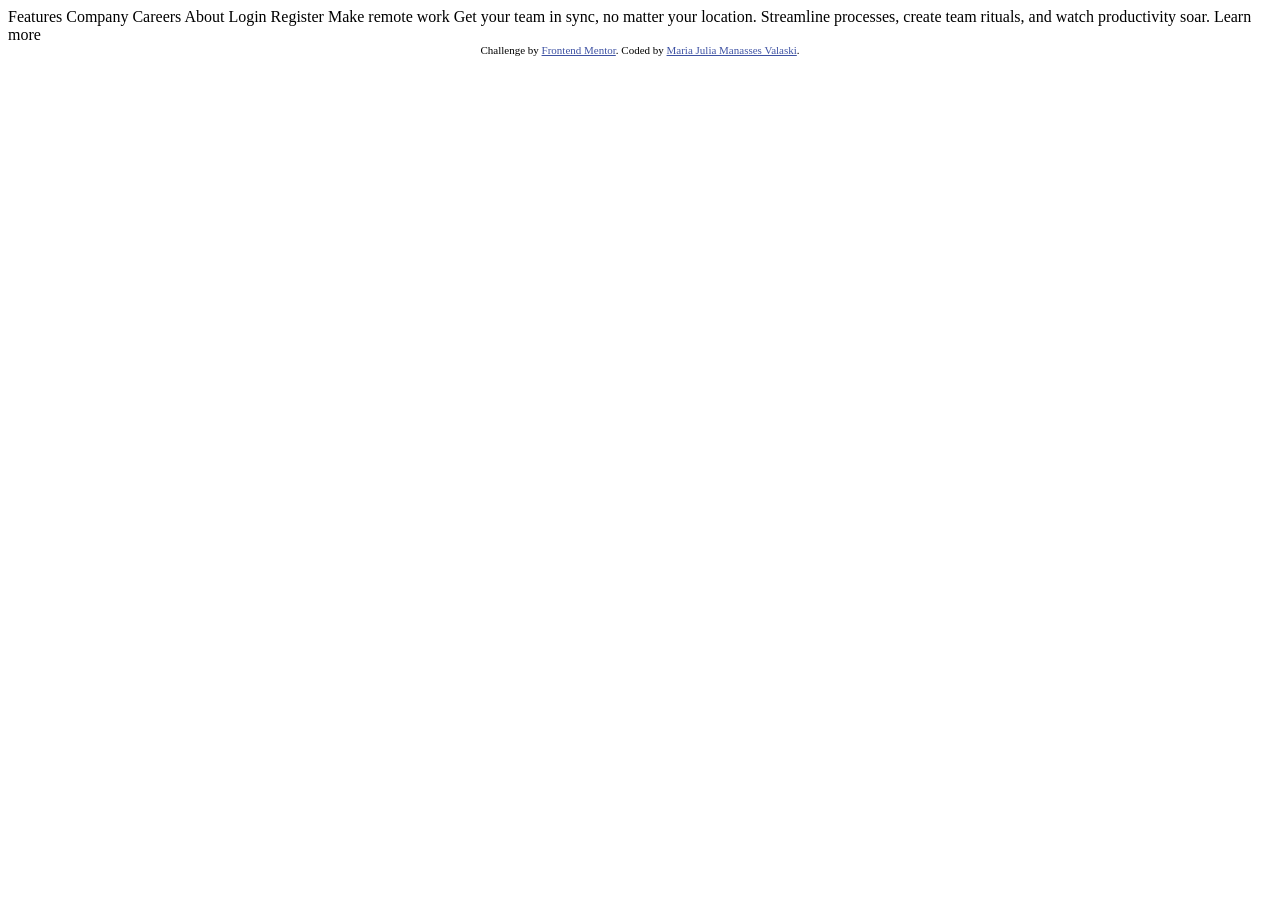
<file: index.html>
<!DOCTYPE html>
<html lang="en">
<head>
  <meta charset="UTF-8">
  <meta name="viewport" content="width=device-width, initial-scale=1.0"> <!-- displays site properly based on user's device -->

  <link rel="icon" type="image/png" sizes="32x32" href="./images/favicon-32x32.png">
  
  <title>Frontend Mentor | Intro section with dropdown navigation</title>

  <!-- Feel free to remove these styles or customise in your own stylesheet 👍 -->
  <style>
    .attribution { font-size: 11px; text-align: center; }
    .attribution a { color: hsl(228, 45%, 44%); }
  </style>
</head>
<body>

  Features
  Company
  Careers
  About

  Login
  Register

  Make remote work

  Get your team in sync, no matter your location. Streamline processes, 
  create team rituals, and watch productivity soar.

  Learn more
  
  <div class="attribution">
    Challenge by <a href="https://www.frontendmentor.io?ref=challenge" target="_blank">Frontend Mentor</a>. 
    Coded by <a href="#">Maria Julia Manasses Valaski</a>.
  </div>
</body>
</html>
</file>
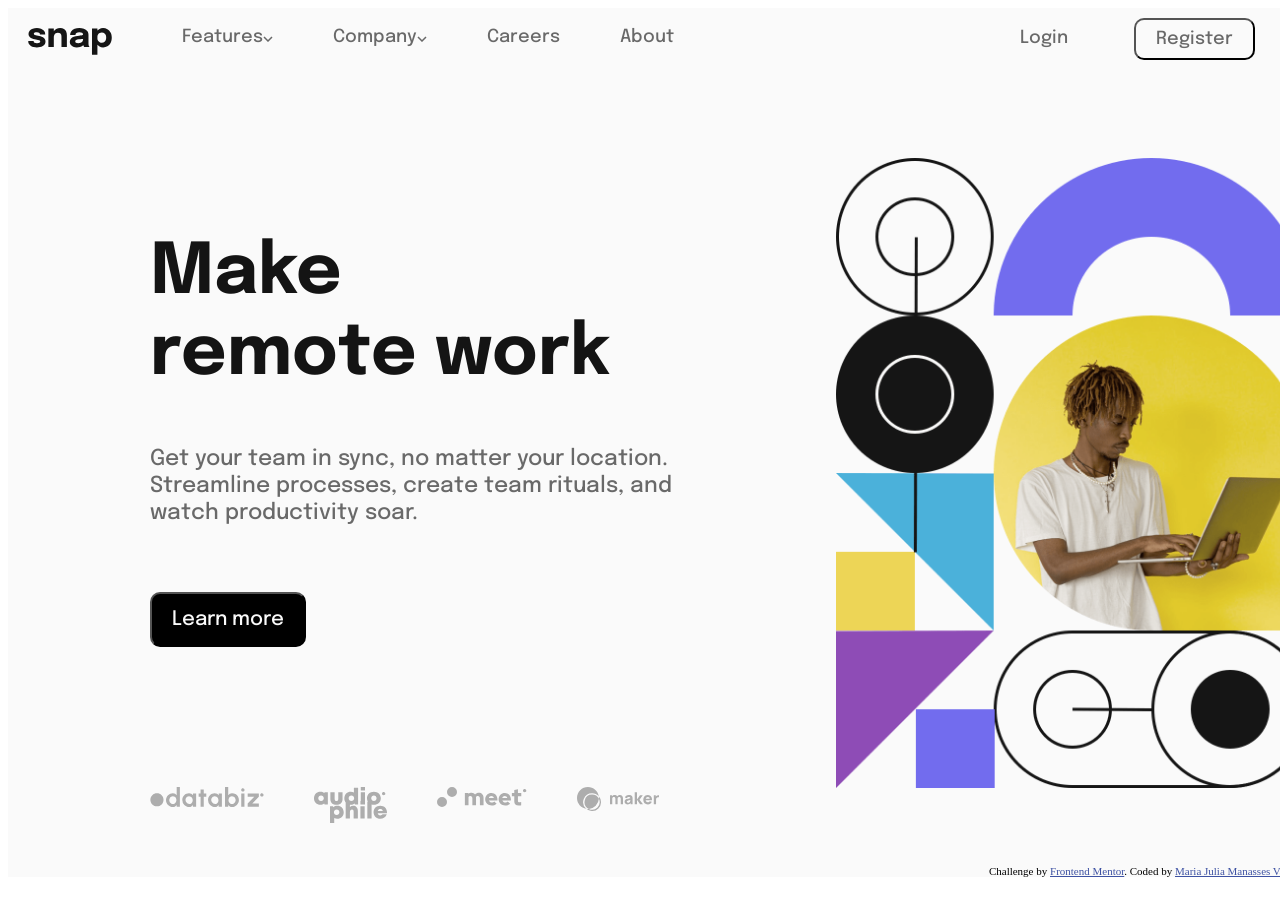
<file: assets/index.html>
<!DOCTYPE html>
<html lang="en">
<head>
  <meta charset="UTF-8">
  <meta name="viewport" content="width=device-width, initial-scale=1.0"> <!-- displays site properly based on user's device -->
  <link rel="preconnect" href="https://fonts.googleapis.com">
  <link rel="preconnect" href="https://fonts.gstatic.com" crossorigin>
  <link href="https://fonts.googleapis.com/css2?family=Epilogue:wght@500;700&display=swap" rel="stylesheet">
  <link rel="icon" type="image/png" sizes="32x32" href="./images/favicon-32x32.png">
  <link rel="stylesheet" href="index.css">
  <title>Intro section with dropdown navigation</title>

 
</head>

<body>
  <main>
    <header class="menu">
      <svg id="logo" width="84" height="27" xmlns="http://www.w3.org/2000/svg">
        <path d="M8.852 19.42c-1.108 0-2.175-.128-3.202-.385a9.648 9.648 0 0 1-2.756-1.137c-.811-.502-1.453-1.13-1.925-1.882-.473-.752-.709-1.63-.709-2.633v-.316h5.39v.246c0 .676.3 1.172.901 1.487.601.315 1.415.472 2.441.472a7.08 7.08 0 0 0 1.55-.166c.495-.11.903-.291 1.224-.542.321-.251.482-.569.482-.954 0-.618-.342-1.056-1.024-1.313-.683-.256-1.777-.513-3.282-.77a21.716 21.716 0 0 1-2.59-.595A10.937 10.937 0 0 1 2.938 9.91 5.28 5.28 0 0 1 1.17 8.28C.727 7.622.505 6.82.505 5.875c0-1.26.382-2.322 1.146-3.185.764-.863 1.782-1.517 3.054-1.96C5.977.287 7.377.065 8.905.065c1.458 0 2.818.242 4.078.726 1.26.484 2.28 1.179 3.062 2.083.782.904 1.172 1.992 1.172 3.264v.245H11.88v-.21c0-.467-.149-.846-.446-1.138a2.804 2.804 0 0 0-1.129-.656 4.616 4.616 0 0 0-1.418-.219c-.443 0-.9.05-1.373.149-.473.099-.872.262-1.199.49-.327.227-.49.545-.49.954 0 .396.175.72.525.97.35.252.84.456 1.47.613.63.158 1.36.306 2.188.447.781.128 1.607.306 2.476.533.869.228 1.686.549 2.45.963a5.34 5.34 0 0 1 1.855 1.627c.472.671.709 1.52.709 2.546 0 1.062-.245 1.972-.735 2.73a5.607 5.607 0 0 1-1.987 1.847 10.04 10.04 0 0 1-2.782 1.05c-1.021.227-2.068.341-3.142.341ZM33.48 19V8.92c0-.77-.1-1.473-.298-2.109a2.965 2.965 0 0 0-1.067-1.531c-.513-.385-1.254-.577-2.223-.577-.84 0-1.566.192-2.178.577a3.754 3.754 0 0 0-1.41 1.61c-.326.688-.49 1.482-.49 2.38L24.31 8.185c0-1.61.35-3.022 1.05-4.235a7.627 7.627 0 0 1 2.844-2.853C29.398.41 30.726.066 32.183.066c1.53 0 2.786.306 3.772.919.986.612 1.721 1.464 2.205 2.555.484 1.09.726 2.365.726 3.824V19H33.48Zm-13.09 0V.415h5.425V19h-5.425Zm28.389.385c-1.354 0-2.558-.216-3.614-.648-1.056-.431-1.881-1.055-2.476-1.872-.595-.817-.893-1.808-.893-2.975 0-1.318.362-2.392 1.085-3.22.724-.828 1.683-1.461 2.879-1.899a15.898 15.898 0 0 1 3.894-.866c2.041-.198 3.45-.38 4.226-.542.776-.164 1.164-.45 1.164-.858V6.47c0-.688-.33-1.23-.989-1.627-.66-.397-1.578-.595-2.756-.595-1.249 0-2.202.224-2.861.673-.66.45-.99 1.135-.99 2.056H42.11c0-1.493.406-2.753 1.217-3.78.81-1.026 1.91-1.805 3.298-2.336 1.389-.53 2.958-.796 4.708-.796 1.633 0 3.144.248 4.532.744 1.389.496 2.506 1.24 3.352 2.231.845.992 1.268 2.252 1.268 3.78v8.032c0 .479.015.937.044 1.374.03.438.096.837.201 1.199.117.408.263.747.438 1.015.175.268.32.455.437.56h-5.337a3.723 3.723 0 0 1-.376-.508 3.962 3.962 0 0 1-.43-.892 7.195 7.195 0 0 1-.305-1.234 9.674 9.674 0 0 1-.097-1.461l1.12.77c-.326.77-.854 1.432-1.583 1.986-.73.554-1.593.98-2.59 1.278-.998.297-2.074.446-3.23.446Zm1.452-4.06a6.14 6.14 0 0 0 2.389-.464A4.104 4.104 0 0 0 54.43 13.4c.467-.665.7-1.534.7-2.608V8.92l1.348 1.313c-.77.28-1.66.51-2.669.69-1.01.182-2.015.324-3.019.43-1.19.116-2.08.317-2.668.603-.59.286-.884.767-.884 1.444 0 .642.25 1.123.752 1.444.502.32 1.249.481 2.24.481Zm13.742 11.323V.415h5.442v26.233h-5.442Zm11.182-7.228a7.325 7.325 0 0 1-4.042-1.181c-1.225-.788-2.205-1.85-2.94-3.185-.735-1.336-1.103-2.838-1.103-4.507v-.28l2.345-.052v.21c0 .863.21 1.619.63 2.266.42.648.963 1.146 1.628 1.496.665.35 1.359.526 2.082.526 1.19 0 2.226-.412 3.106-1.234.881-.823 1.322-2.109 1.322-3.859s-.438-3.025-1.313-3.824c-.875-.799-1.913-1.199-3.115-1.199-.723 0-1.417.173-2.082.517a4.308 4.308 0 0 0-1.628 1.461c-.42.63-.63 1.383-.63 2.257l-2.345-.14c0-1.68.368-3.164 1.103-4.453.735-1.29 1.715-2.307 2.94-3.054a7.619 7.619 0 0 1 4.042-1.12c1.505 0 2.911.37 4.218 1.111 1.306.741 2.365 1.823 3.176 3.247.81 1.423 1.216 3.155 1.216 5.197 0 2.135-.396 3.932-1.19 5.39-.793 1.458-1.843 2.558-3.15 3.299a8.51 8.51 0 0 1-4.27 1.111Z" 
        fill="#151515"/>
      </svg>

      <nav class="menu_left">
        <ul>
          <li>
            <nav class="features">
              <button onclick="myFunction1()" class="dropbtn1">Features</button>
              <nav id="myDropdownF" class="features-content">
                <a class="Todo" href="#">Todo List</a>
                <a class="Calendar" href="#">Calendar</a>
                <a class="Reminders" href="#">Reminders</a>
                <a class="Planning" href="#">Planning</a>
              </nav>
            </nav>
          </li>

          <li>
            <nav class="company">
              <button onclick="myFunction2()" class="dropbtn2">Company</button>
              <nav id="myDropdownC" class="company-content">
                <a href="#">History</a>
                <a href="#">Our Team</a>
                <a href="#">Blog</a>
              </nav>
            </nav>

          </li>
          <li>Careers</li>
          <li><button class="about">About</button></li>
        </ul>  
      </nav>

      <nav class="menu_right">
       <ul>
          <li><button class="login">Login</button></li>
          <li><button class="register">Register</button> </li>
        </ul>
      </nav>
    </header>


    <section>
      <table border="0" width="100%" cellpadding="20">
        <tr>
          <td class="text">
            <h1>
              Make 
              <p id="title">remote work</p>
            </h1>
  
            <h2>
              Get your team in sync, no matter your location. 
              <p>Streamline processes, create team rituals, and</p> 
              <p>watch productivity soar.</p>
            </h2>

            <button class="learn">Learn more</button>

            <nav class="logos">
              <ul>

                <li><svg width="114" height="20" xmlns="http://www.w3.org/2000/svg">
                  <path d="M22.887 20c.838 0 1.576-.183 2.213-.55a4.977 4.977 0 0 0 1.584-1.429v1.638h3.195V0h-3.195v8.191A4.848 4.848 0 0 0 25.1 6.756c-.637-.362-1.375-.544-2.213-.544-.951 0-1.842.18-2.67.538-.83.358-1.561.854-2.194 1.487a6.996 6.996 0 0 0-1.486 2.196A6.68 6.68 0 0 0 16 13.106c0 .953.179 1.844.537 2.674.358.83.853 1.562 1.486 2.195a6.989 6.989 0 0 0 2.193 1.488c.83.358 1.72.537 2.671.537Zm.04-3.08a3.42 3.42 0 0 1-1.827-.511 3.826 3.826 0 0 1-1.827-3.303c0-.708.166-1.35.498-1.926a3.9 3.9 0 0 1 1.322-1.383 3.379 3.379 0 0 1 1.834-.518c.672 0 1.272.17 1.8.511.528.341.94.802 1.237 1.383.297.581.445 1.225.445 1.933 0 .7-.148 1.34-.445 1.92a3.53 3.53 0 0 1-1.23 1.383c-.524.34-1.127.511-1.807.511ZM39.294 20c.794 0 1.486-.181 2.075-.544a4.375 4.375 0 0 0 1.434-1.422l.13 1.625h3.209V6.553h-3.195l.144 1.678a5.992 5.992 0 0 0-1.748-1.468c-.685-.385-1.464-.577-2.337-.577-.934 0-1.807.175-2.619.524a6.818 6.818 0 0 0-2.147 1.455c-.62.62-1.1 1.341-1.44 2.163a6.81 6.81 0 0 0-.511 2.634 6.935 6.935 0 0 0 2.042 4.967 7.16 7.16 0 0 0 2.24 1.52c.846.368 1.754.551 2.723.551Zm.091-3.08a3.51 3.51 0 0 1-1.813-.498 4.227 4.227 0 0 1-1.395-1.33 4.049 4.049 0 0 1-.654-1.842c-.061-.734.057-1.4.353-1.998a3.592 3.592 0 0 1 1.264-1.435 3.3 3.3 0 0 1 1.853-.538 3.32 3.32 0 0 1 1.794.498c.532.332.968.776 1.309 1.33.34.555.541 1.173.602 1.855.053.725-.054 1.387-.32 1.986a3.384 3.384 0 0 1-1.172 1.435c-.516.358-1.122.537-1.82.537Zm14.378 2.74V9.75h2.54V6.553h-2.54V2.438h-3.195v4.115H48.63v3.198h1.938v9.908h3.195Zm11.273.34c.795 0 1.486-.181 2.076-.544a4.375 4.375 0 0 0 1.433-1.422l.131 1.625h3.208V6.553H68.69l.145 1.678a5.992 5.992 0 0 0-1.749-1.468c-.685-.385-1.464-.577-2.337-.577-.934 0-1.807.175-2.619.524a6.818 6.818 0 0 0-2.147 1.455c-.62.62-1.1 1.341-1.44 2.163a6.81 6.81 0 0 0-.51 2.634 6.935 6.935 0 0 0 2.042 4.967 7.16 7.16 0 0 0 2.239 1.52c.847.368 1.754.551 2.723.551Zm.092-3.08a3.51 3.51 0 0 1-1.814-.498 4.227 4.227 0 0 1-1.394-1.33 4.049 4.049 0 0 1-.655-1.842c-.06-.734.057-1.4.354-1.998a3.592 3.592 0 0 1 1.263-1.435 3.3 3.3 0 0 1 1.853-.538 3.32 3.32 0 0 1 1.794.498c.532.332.969.776 1.31 1.33.34.555.54 1.173.602 1.855.052.725-.055 1.387-.321 1.986a3.384 3.384 0 0 1-1.172 1.435c-.515.358-1.122.537-1.82.537ZM81.993 20c.96 0 1.857-.18 2.69-.537a6.968 6.968 0 0 0 3.687-3.696 6.774 6.774 0 0 0 .536-2.687c0-1.267-.31-2.423-.93-3.467a7.027 7.027 0 0 0-2.5-2.496c-1.048-.62-2.209-.93-3.483-.93-.82 0-1.547.185-2.18.556a5.15 5.15 0 0 0-1.591 1.448V0h-3.195v19.66h3.195v-1.665a5.15 5.15 0 0 0 1.59 1.448c.634.371 1.36.557 2.18.557Zm-.04-3.093c-.663 0-1.256-.17-1.78-.511a3.53 3.53 0 0 1-1.231-1.383 4.187 4.187 0 0 1-.445-1.933c0-.69.148-1.326.445-1.907a3.58 3.58 0 0 1 1.23-1.39 3.164 3.164 0 0 1 1.782-.517c.672 0 1.287.17 1.846.511.558.341 1.004.802 1.335 1.383.332.58.498 1.221.498 1.92 0 .708-.166 1.35-.498 1.927a3.88 3.88 0 0 1-1.329 1.382 3.435 3.435 0 0 1-1.852.518ZM92.874 4.6c.463 0 .854-.155 1.173-.465.318-.31.478-.701.478-1.173 0-.463-.16-.852-.478-1.166a1.604 1.604 0 0 0-1.172-.472c-.463 0-.856.157-1.179.472a1.563 1.563 0 0 0-.484 1.166c0 .472.161.863.484 1.173.323.31.716.465 1.179.465Zm19 5c.463 0 .854-.155 1.173-.465.318-.31.478-.701.478-1.173 0-.463-.16-.852-.478-1.166a1.604 1.604 0 0 0-1.172-.472c-.463 0-.856.157-1.179.472a1.563 1.563 0 0 0-.484 1.166c0 .472.161.863.484 1.173.323.31.716.465 1.179.465ZM6.979 19.324c1.835 0 3.385-.616 4.65-1.846 1.264-1.23 1.896-2.782 1.896-4.654 0-1.838-.632-3.38-1.897-4.628-1.264-1.248-2.814-1.872-4.65-1.872-1.835 0-3.393.624-4.675 1.872C1.021 9.444.38 10.986.38 12.824c0 1.872.64 3.423 1.922 4.654 1.282 1.23 2.84 1.846 4.676 1.846Zm87.48.335V6.553h-3.195V19.66h3.195Zm14.399 0v-3.198h-6.573l6.573-6.71V6.553H97.675v3.198h6.586l-6.586 6.71v3.198h11.182Z" 
                  fill="#ADADAD"/>
                  </svg>
                </li>

                <li><svg width="73" height="36" xmlns="http://www.w3.org/2000/svg">
                  <path d="M6.476 17.85c1.434 0 2.715-.47 3.726-1.287l.364.87h3.289V5.126h-3.17l-.436.952C9.23 5.238 7.93 4.754 6.476 4.754 2.699 4.754 0 7.467 0 11.28c0 3.825 2.7 6.571 6.476 6.571Zm.568-3.754c-1.593 0-2.764-1.2-2.764-2.807 0-1.598 1.161-2.797 2.764-2.797 1.594 0 2.765 1.2 2.765 2.797 0 1.607-1.171 2.807-2.765 2.807Zm15.422 3.754c3.648 0 6.078-2.243 6.078-5.687V5.138H24.29v6.84c0 1.286-.687 2.064-1.824 2.064-1.136 0-1.837-.765-1.837-2.064v-6.84h-4.254v7.025c0 3.444 2.443 5.687 6.091 5.687Zm14.361.013c1.439 0 2.72-.488 3.725-1.33l.401.914h3.148V.694h-4.205v4.895a5.78 5.78 0 0 0-3.069-.854c-3.79 0-6.489 2.732-6.489 6.557 0 3.826 2.7 6.571 6.49 6.571Zm.57-3.754c-1.594 0-2.765-1.21-2.765-2.816 0-1.608 1.17-2.817 2.764-2.817 1.594 0 2.765 1.21 2.765 2.817 0 1.607-1.171 2.816-2.765 2.816ZM50.99 3.598V0H46.8v3.598h4.19Zm.032 13.848V5.138H46.77v12.308h4.254Zm8.88.404c4.014 0 6.925-2.755 6.925-6.558 0-3.815-2.911-6.557-6.924-6.557-4.027 0-6.925 2.742-6.925 6.557 0 3.803 2.898 6.558 6.925 6.558Zm9.76-9.573c.463 0 .853-.156 1.172-.466.318-.31.478-.7.478-1.173 0-.463-.16-.852-.478-1.166A1.604 1.604 0 0 0 69.663 5c-.463 0-.856.157-1.179.472A1.563 1.563 0 0 0 68 6.638c0 .472.161.863.484 1.173.323.31.716.466 1.179.466Zm-9.76 5.765c-1.55 0-2.663-1.122-2.663-2.75 0-1.627 1.113-2.748 2.664-2.748 1.55 0 2.663 1.131 2.663 2.749 0 1.627-1.112 2.749-2.663 2.749Zm-39.676 21.86v-4.846a5.789 5.789 0 0 0 3.01.817c3.777 0 6.476-2.735 6.476-6.57 0-3.835-2.7-6.558-6.475-6.558-1.468 0-2.775.506-3.79 1.381l-.533-.977h-2.893v16.753h4.205Zm2.442-7.783c-1.594 0-2.765-1.2-2.765-2.816 0-1.617 1.171-2.817 2.765-2.817 1.593 0 2.764 1.2 2.764 2.817 0 1.617-1.18 2.816-2.764 2.816Zm13.25 3.338v-6.573c0-1.58.802-2.49 2.09-2.49 1.11 0 1.61.724 1.61 2.144v6.919h4.253v-7.412c0-3.19-1.822-5.26-4.657-5.26a5.28 5.28 0 0 0-3.297 1.174v-5.255h-4.253v16.753h4.253Zm14.718-13.849V14.01h-4.189v3.598h4.189Zm.033 13.849V19.148h-4.254v12.309h4.254Zm6.929 0V14.704h-4.254v16.753H57.6Zm8.664.404c3.099 0 5.597-1.755 6.466-4.564h-4.233c-.409.72-1.24 1.154-2.233 1.154-1.343 0-2.243-.73-2.52-2.142h9.17c.055-.38.087-.752.087-1.122 0-3.611-2.756-6.442-6.737-6.442-3.876 0-6.708 2.775-6.708 6.548 0 3.76 2.855 6.568 6.708 6.568Zm2.547-7.9h-4.993c.344-1.222 1.206-1.894 2.446-1.894 1.284 0 2.173.664 2.547 1.894Z" 
                  fill="#ADADAD"/>
                  </svg>
                </li>

                <li><svg width="90" height="20" xmlns="http://www.w3.org/2000/svg">
                  <path d="M5 10a5 5 0 1 1 0 10 5 5 0 0 1 0-10ZM15 0a5 5 0 1 1 0 10 5 5 0 0 1 0-10Zm16.515 18.34V9.964c.226-.293.5-.513.824-.66.324-.146.689-.22 1.095-.22.587 0 1.058.205 1.412.614.353.408.53.945.53 1.608v7.034h3.658v-7.543a7.069 7.069 0 0 0-.045-.787c.241-.293.527-.52.858-.683.331-.162.7-.242 1.107-.242.587 0 1.057.204 1.411.613.354.408.53.945.53 1.608v7.034h3.659v-7.543c0-1.435-.433-2.615-1.299-3.54-.865-.926-1.976-1.389-3.33-1.389-.783 0-1.506.147-2.168.44a4.968 4.968 0 0 0-1.716 1.25 4.316 4.316 0 0 0-1.524-1.239 4.504 4.504 0 0 0-2.021-.45c-.557 0-1.088.084-1.592.254-.505.17-.967.424-1.389.763V6.1h-3.658v12.24h3.658Zm23.168.231c.993 0 1.885-.146 2.675-.44.79-.292 1.562-.763 2.315-1.41l-2.416-2.199c-.286.293-.632.52-1.039.683a3.63 3.63 0 0 1-1.355.243c-.692 0-1.294-.182-1.806-.544a3.22 3.22 0 0 1-1.13-1.4h8.514v-.926a7.74 7.74 0 0 0-.452-2.672c-.301-.825-.719-1.531-1.253-2.117A5.875 5.875 0 0 0 56.828 6.4a5.71 5.71 0 0 0-2.416-.509c-.873 0-1.69.162-2.45.486a6.032 6.032 0 0 0-1.976 1.342 6.357 6.357 0 0 0-1.321 2.025 6.418 6.418 0 0 0-.486 2.487c0 .88.17 1.709.508 2.488a6.378 6.378 0 0 0 1.378 2.024 6.268 6.268 0 0 0 2.066 1.343 6.717 6.717 0 0 0 2.552.485Zm2.167-7.682h-4.99c.18-.617.49-1.095.926-1.434.436-.34.956-.51 1.558-.51.587 0 1.103.178 1.547.533.444.355.764.825.96 1.411Zm11.268 7.682c.994 0 1.885-.146 2.676-.44.79-.292 1.562-.763 2.314-1.41l-2.416-2.199c-.286.293-.632.52-1.039.683a3.63 3.63 0 0 1-1.354.243c-.693 0-1.295-.182-1.807-.544a3.22 3.22 0 0 1-1.129-1.4h8.513v-.926a7.74 7.74 0 0 0-.452-2.672c-.3-.825-.718-1.531-1.253-2.117A5.875 5.875 0 0 0 70.263 6.4a5.71 5.71 0 0 0-2.416-.509c-.873 0-1.69.162-2.45.486a6.032 6.032 0 0 0-1.976 1.342 6.357 6.357 0 0 0-1.32 2.025 6.418 6.418 0 0 0-.486 2.487c0 .88.17 1.709.508 2.488a6.378 6.378 0 0 0 1.377 2.024 6.268 6.268 0 0 0 2.066 1.343 6.717 6.717 0 0 0 2.552.485Zm2.168-7.682h-4.99c.18-.617.489-1.095.925-1.434.437-.34.956-.51 1.558-.51.587 0 1.103.178 1.547.533.444.355.764.825.96 1.411Zm11.335 7.613c.346 0 .775-.035 1.287-.104a7.37 7.37 0 0 0 1.265-.266V15.1c-.301.092-.58.158-.836.196a5.456 5.456 0 0 1-.813.058c-.587 0-.997-.112-1.23-.335-.234-.224-.35-.606-.35-1.146v-4.65h3.342V6.1h-3.342V2.143l-3.658.81V6.1H74.87v3.123h2.416v5.392c0 1.28.365 2.248 1.095 2.904.73.655 1.81.983 3.24.983Zm6.042-13.225c.462 0 .853-.156 1.172-.466.318-.31.478-.7.478-1.173 0-.463-.16-.852-.478-1.166A1.604 1.604 0 0 0 87.663 2c-.463 0-.856.157-1.179.472A1.563 1.563 0 0 0 86 3.638c0 .472.161.863.484 1.173.323.31.716.466 1.179.466Z" 
                  fill="#ADADAD" 
                  fill-rule="evenodd"/>
                  </svg>
                </li>

                <li><svg width="83" height="24" xmlns="http://www.w3.org/2000/svg">
                  <path d="M35.276 17.143V11.76c0-.51.141-.925.424-1.246.282-.321.656-.482 1.123-.482.488 0 .87.164 1.148.49.277.326.415.783.415 1.37v5.25h2.238V11.76c0-.34.065-.64.194-.9.129-.261.308-.464.539-.61.23-.145.502-.218.814-.218.489 0 .871.164 1.148.49.277.326.416.783.416 1.37v5.25h2.238V11.3c0-.971-.26-1.757-.778-2.358-.518-.6-1.285-.9-2.3-.9-.592 0-1.131.13-1.616.39-.486.26-.873.624-1.16 1.09l.062-.096-.037-.07a2.632 2.632 0 0 0-.687-.768l-.145-.103c-.447-.296-1.02-.444-1.716-.444-.609 0-1.159.134-1.65.403-.327.18-.61.401-.848.666l-.102.12v-.975h-1.975v8.887h2.255Zm15.305.247c.768 0 1.403-.133 1.905-.4.39-.206.76-.514 1.109-.921l.014-.018v1.092h1.958v-5.431c0-.406-.016-.773-.049-1.103a2.653 2.653 0 0 0-.313-.987 2.61 2.61 0 0 0-1.382-1.25c-.609-.242-1.306-.363-2.09-.363-1.07 0-1.915.23-2.534.691a3.434 3.434 0 0 0-1.268 1.794l2.025.642c.142-.406.392-.688.748-.848.357-.159.7-.238 1.029-.238.592 0 1.015.123 1.267.37.177.173.292.414.345.724l.015.116-.357.053-.366.055-.353.052c-.576.085-1.091.174-1.547.267-.455.094-.847.2-1.176.321-.478.176-.858.394-1.14.654-.283.261-.487.561-.613.901a3.22 3.22 0 0 0-.19 1.128c0 .493.114.945.342 1.353.228.409.562.735 1.004.98.442.244.98.366 1.617.366Zm.477-1.761c-.258 0-.48-.039-.666-.115a.953.953 0 0 1-.432-.334.89.89 0 0 1-.153-.522c0-.148.032-.283.095-.403.063-.121.162-.232.296-.334.135-.101.312-.196.531-.284.192-.07.414-.137.667-.197.252-.06.584-.128.995-.202.257-.046.564-.1.92-.16l.03-.004v.007a15.73 15.73 0 0 1-.014.333l-.01.186c-.02.321-.086.603-.202.844-.06.126-.174.282-.341.469a2.32 2.32 0 0 1-.675.498c-.282.145-.63.218-1.04.218Zm8.92 1.514v-4.279l3.077 4.279h2.913l-3.423-4.444 3.21-4.443H62.99l-3.012 4.279V5.294h-2.271l-.017 11.849h2.288Zm14.968-3.818c.093-1.075-.017-2.01-.33-2.806-.312-.796-.795-1.413-1.448-1.852-.652-.438-1.445-.658-2.378-.658-.877 0-1.654.199-2.328.597a4.192 4.192 0 0 0-1.589 1.674c-.384.719-.576 1.564-.576 2.535 0 .888.197 1.677.589 2.365a4.244 4.244 0 0 0 1.63 1.621c.693.393 1.495.589 2.406.589.856 0 1.644-.225 2.366-.675a3.937 3.937 0 0 0 1.584-1.893l-2.239-.641c-.164.362-.403.639-.715.83-.313.193-.689.289-1.128.289-.696 0-1.224-.227-1.584-.68-.248-.313-.411-.716-.488-1.21l-.012-.085h6.24Zm-2.265-1.662h-3.915l.016-.076c.077-.323.191-.6.345-.83l.08-.11c.359-.464.92-.696 1.682-.696.653 0 1.123.199 1.411.597.177.244.3.585.368 1.022l.013.093Zm6.37 5.48V12.6c0-.34.047-.646.14-.918a2.02 2.02 0 0 1 .412-.707c.181-.2.403-.361.667-.482.263-.126.558-.201.884-.226.327-.025.613.001.86.078v-2.09a4.173 4.173 0 0 0-.806-.02c-.27.019-.53.065-.782.14a2.869 2.869 0 0 0-.7.308c-.28.164-.515.373-.707.625a3.2 3.2 0 0 0-.212.316l-.035.063V8.256h-1.975v8.887h2.255ZM10.972 0c5.466 0 9.999 3.997 10.834 9.228A8.914 8.914 0 0 1 9.228 21.805C3.998 20.97 0 16.438 0 10.971 0 4.912 4.912 0 10.97 0Zm4.099 6.171a8.914 8.914 0 0 0-5.842 15.634 11.095 11.095 0 0 0 2.639.102 7.543 7.543 0 0 1 3.226-14.364 7.55 7.55 0 0 1 6.813 4.322 10.972 10.972 0 0 1-10.04 10.042 7.543 7.543 0 0 0 10.04-10.042 11.052 11.052 0 0 0-.1-2.637 8.892 8.892 0 0 0-6.736-3.057Z" 
                  fill="#ADADAD"/>
                  </svg>
                </li>

              </ul>
            </nav>
          </td>

          <td class="img">
            <nav class="img">
              <img src="./images/image-hero-desktop.png">
            </nav>
          </td>
          
        </tr>
      </table>  
    </section>
  
  
  <div class="attribution">
    Challenge by <a href="https://www.frontendmentor.io?ref=challenge" target="_blank">Frontend Mentor</a>. 
    Coded by <a href="#">Maria Julia Manasses Valaski</a>.
  </div>
  <script src="index.js"></script>
  </main>
</body>
</html>
</file>
<file: assets/index.css>
main {
    background-color: hsl(0, 0%, 98%);
    width: 1440px;
}

header {     
    width: 100%;
    display: flex;
}

#logo {
    padding: 20px 20px 20px 20px;
}

ul {
    list-style: none;
}

.menu_left ul{
    
    margin-left: 10px;
    margin-top: 20px;
    
}

.menu_left li{

    font-size: 18px;
    font-family: "Epilogue";
    color: hsl(0, 0%, 41%);
    font-weight: 500;
    float: left;
    padding-right: 60px;

}

.about {
    background-color: hsl(0, 0%, 98%);
    color: hsl(0, 0%, 41%);
    padding: 0px;
    font-size: 18px;
    font-family: "Epilogue";
    font-weight: 500;
    border: none;
    cursor: pointer; 
}

.about:hover {
    background-color: hsl(0, 0%, 98%);
    color:black;
}

.menu_right ul{
    margin-top: 20px;
    margin-left: 180px;
    margin-right: 20px;
    display:flex;
}

.menu_right li{

    font-size: 18px;
    font-family: "Epilogue";
    color: hsl(0, 0%, 41%);
    font-weight: 500;
    float: right;
    padding-left: 60px;

}
.login {
    background-color: hsl(0, 0%, 98%);
    border:none;
    font-size: 18px;
    font-family: "Epilogue";
    color: hsl(0, 0%, 41%);
    font-weight: 500;
}

.login:hover {
    background-color: hsl(0, 0%, 98%);
    color: black;
}

.register { /*register button*/
    
    background-color: hsl(0, 0%, 98%);
    border-radius: 10px;
    font-size: 18px;
    font-family: "Epilogue";
    color: hsl(0, 0%, 41%);
    font-weight: 500;
    padding: 10px 20px 10px 20px;
    margin-top: -10px;
    margin-right: 0px;
}

.register:hover {
    background-color: hsl(0, 0%, 98%);
    color: black;
}
/* Dropdown Button Features*/
.dropbtn1 {
    background-color: hsl(0, 0%, 98%);
    color: hsl(0, 0%, 41%);
    padding: 0px;
    font-size: 18px;
    font-family: "Epilogue";
    font-weight: 500;
    border: none;
    cursor: pointer;
}
/* Dropdown button on hover & focus */
.dropbtn1:hover, .dropbtn1:focus {
    background-color: hsl(0, 0%, 98%);
    color: black;
}
.dropbtn1::after, .dropbtn2::after {
    content: url(./images/icon-arrow-down.svg);
} 
  
/* The container <div> - needed to position the dropdown content */
.features {
    position: relative;
    display: inline-block;
}
  
/* Dropdown Content (Hidden by Default) */
.features-content {
    display: none;
    position: absolute;
    background-color: white;
    min-width: 160px;
    box-shadow: 0px 8px 16px 0px rgba(0,0,0,0.2);
    z-index: 1;
}
  
/* Links inside the dropdown */
.features-content a {
    color: hsl(0, 0%, 41%);
    font-size: 18px;
    font-family: "Epilogue";
    font-weight: 500;
    padding: 12px 16px;
    text-decoration: none;
    display: block;
}

.Todo::before {
    content: url(./images/icon-todo.svg);
    padding-right: 10px;
}

.Calendar::before {
    content: url(./images/icon-calendar.svg);
    padding-right: 10px;
}

.Reminders::before {
    content: url(./images/icon-reminders.svg);
    padding-right: 10px;
}

.Planning::before {
    content: url(./images/icon-planning.svg);
    padding-right: 10px;
}
  
/* Change color of dropdown links on hover */
.features-content a:hover {
    background-color: #ddd;
}
  
/* Show the features menu */
.showF {
    display:block;
}

/* Dropdown Button Company*/
.dropbtn2 {
    background-color: hsl(0, 0%, 98%);
    color: hsl(0, 0%, 41%);
    padding: 0px;
    font-size: 18px;
    font-family: "Epilogue";
    font-weight: 500;
    border: none;
    cursor: pointer;
}
/* Dropdown button on hover & focus */
.dropbtn2:hover, .dropbtn2:focus {
    background-color: hsl(0, 0%, 98%);
    color: black;
}
  
/* The container <div> - needed to position the dropdown content */
.company {
    position: relative;
    display: inline-block;
}
  
/* Dropdown Content (Hidden by Default) */
.company-content {
    display: none;
    position: absolute;
    background-color:white;
    min-width: 160px;
    box-shadow: 0px 8px 16px 0px rgba(0,0,0,0.2);
    z-index: 1;
}
  
/* Links inside the dropdown */
.company-content a {
    color: hsl(0, 0%, 41%);
    font-size: 18px;
    font-family: "Epilogue";
    font-weight: 500;
    padding: 12px 16px;
    text-decoration: none;
    display: block;
}
  
/* Change color of dropdown links on hover */
.company-content a:hover {
    background-color: #ddd;
}
  
/* Show the company menu */
.showC {
    display:block;
}

.img {
    display: inline-flex;
    justify-content: flex-start;
    height: 630px;
    margin-top: 40px;
    margin-right: 30px;
    margin-left: 0px;
    padding: 0px;
}

.text{
    padding-left: 140px;
}

h1 {
    text-align: justify;
    margin-top: 140px;
    font-size: 70px;
    font-family: "Epilogue";
    color: hsl(0, 0%, 8%);
    font-weight: 700;
    

}

#title {
    margin-top: 10px;
} 

h2 { 
    text-align: justify;
    margin-top: 30px;
    font-size: 22px;
    font-family: "Epilogue";
    color: hsl(0, 0%, 41%);
    font-weight: 500;
    
}

p {
    margin-top: 5px;
    margin-bottom: 5px;
}

.learn {
    background-color: black;
    border-radius: 10px;
    font-size: 20px;
    font-family: "Epilogue";
    color: hsl(0, 0%, 98%);
    font-weight: 500;
    padding: 15px 20px 15px 20px;
    margin-top: 50px;

}

.learn:hover {
    background-color: hsl(0, 0%, 98%);
    color: black;
}


.logos ul{
    display:inline-flex;
    margin-top: 140px;
    padding-left: 0px;
    
}

.logos li{
    padding-right: 50px;
} 


.attribution { 
    font-size: 11px; text-align: right; 
    margin-right: 140px;
}

.attribution a { 
    color: hsl(228, 45%, 44%); 
}
</file>
